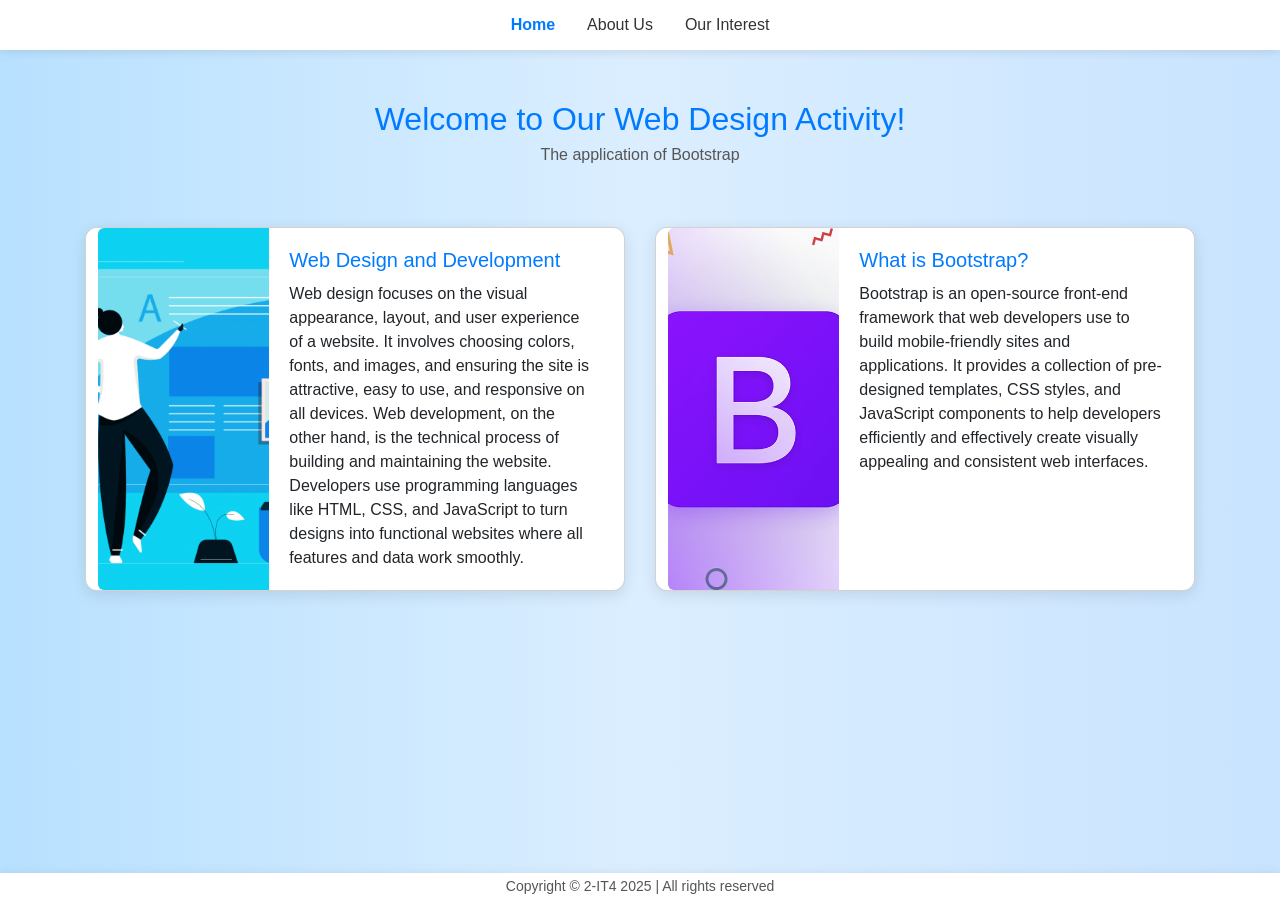
<file: index.html>
<!DOCTYPE html>
<html lang="en">
<head>
    <title>Home Page</title>
    <link rel="stylesheet" href="./bootstrap-5.3.8-dist/css/bootstrap.min.css">
    <link rel="stylesheet" href="indexstyle.css">
</head>

<body>
    <ul class="nav justify-content-center">
        <li class="nav-item">
            <a class="nav-link active" aria-current="page" href="index.html">Home</a>
        </li>
        <li class="nav-item">
            <a class="nav-link" href="about.html">About Us</a>
        </li>
        <li class="nav-item">
            <a class="nav-link" href="interest.html">Our Interest</a>
        </li>
    </ul>

    <header>
        <h1>Welcome to Our Web Design Activity!</h1>
        <p>The application of Bootstrap</p>
    </header>

    <section class="row justify-content-center">
        <div class="card mb-3" style="max-width: 540px;">
            <div class="row g-0">
                <div class="col-md-4">
                    <img src="Images\web-design.jpg" class="img-fluid rounded-start" alt="Graphic art of a man using a laptop">
                </div>
                <div class="col-md-8">
                    <div class="card-body">
                        <h5 class="card-title">Web Design and Development</h5>
                        <p class="card-text">
                            Web design focuses on the visual appearance, layout, and user experience of a website. It involves choosing colors, fonts, and images, and ensuring the site is attractive, easy to use, and responsive on all devices.
                            Web development, on the other hand, is the technical process of building and maintaining the website. Developers use programming languages like HTML, CSS, and JavaScript to turn designs into functional websites where all features and data work smoothly.
                        </p>
                    </div>
                </div>
            </div>
        </div>

        <div class="card mb-3" style="max-width: 540px;">
            <div class="row g-0">
                <div class="col-md-4">
                    <img src="Images/what-is-bootstrap.jpg" class="img-fluid rounded-start" alt="BootStrap Logo">
                </div>
                <div class="col-md-8">
                    <div class="card-body">
                        <h5 class="card-title">What is Bootstrap?</h5>
                        <p class="card-text">
                            Bootstrap is an open-source front-end framework that web developers use to build mobile-friendly sites and applications. It provides a collection of pre-designed templates, CSS styles, and JavaScript components to help developers efficiently and effectively create visually appealing and consistent web interfaces.
                        </p>
                    </div>
                </div>
            </div>
        </div>
    </section>

    <footer>Copyright &copy; 2-IT4 2025 | All rights reserved</footer>
</body>
</html>
</file>
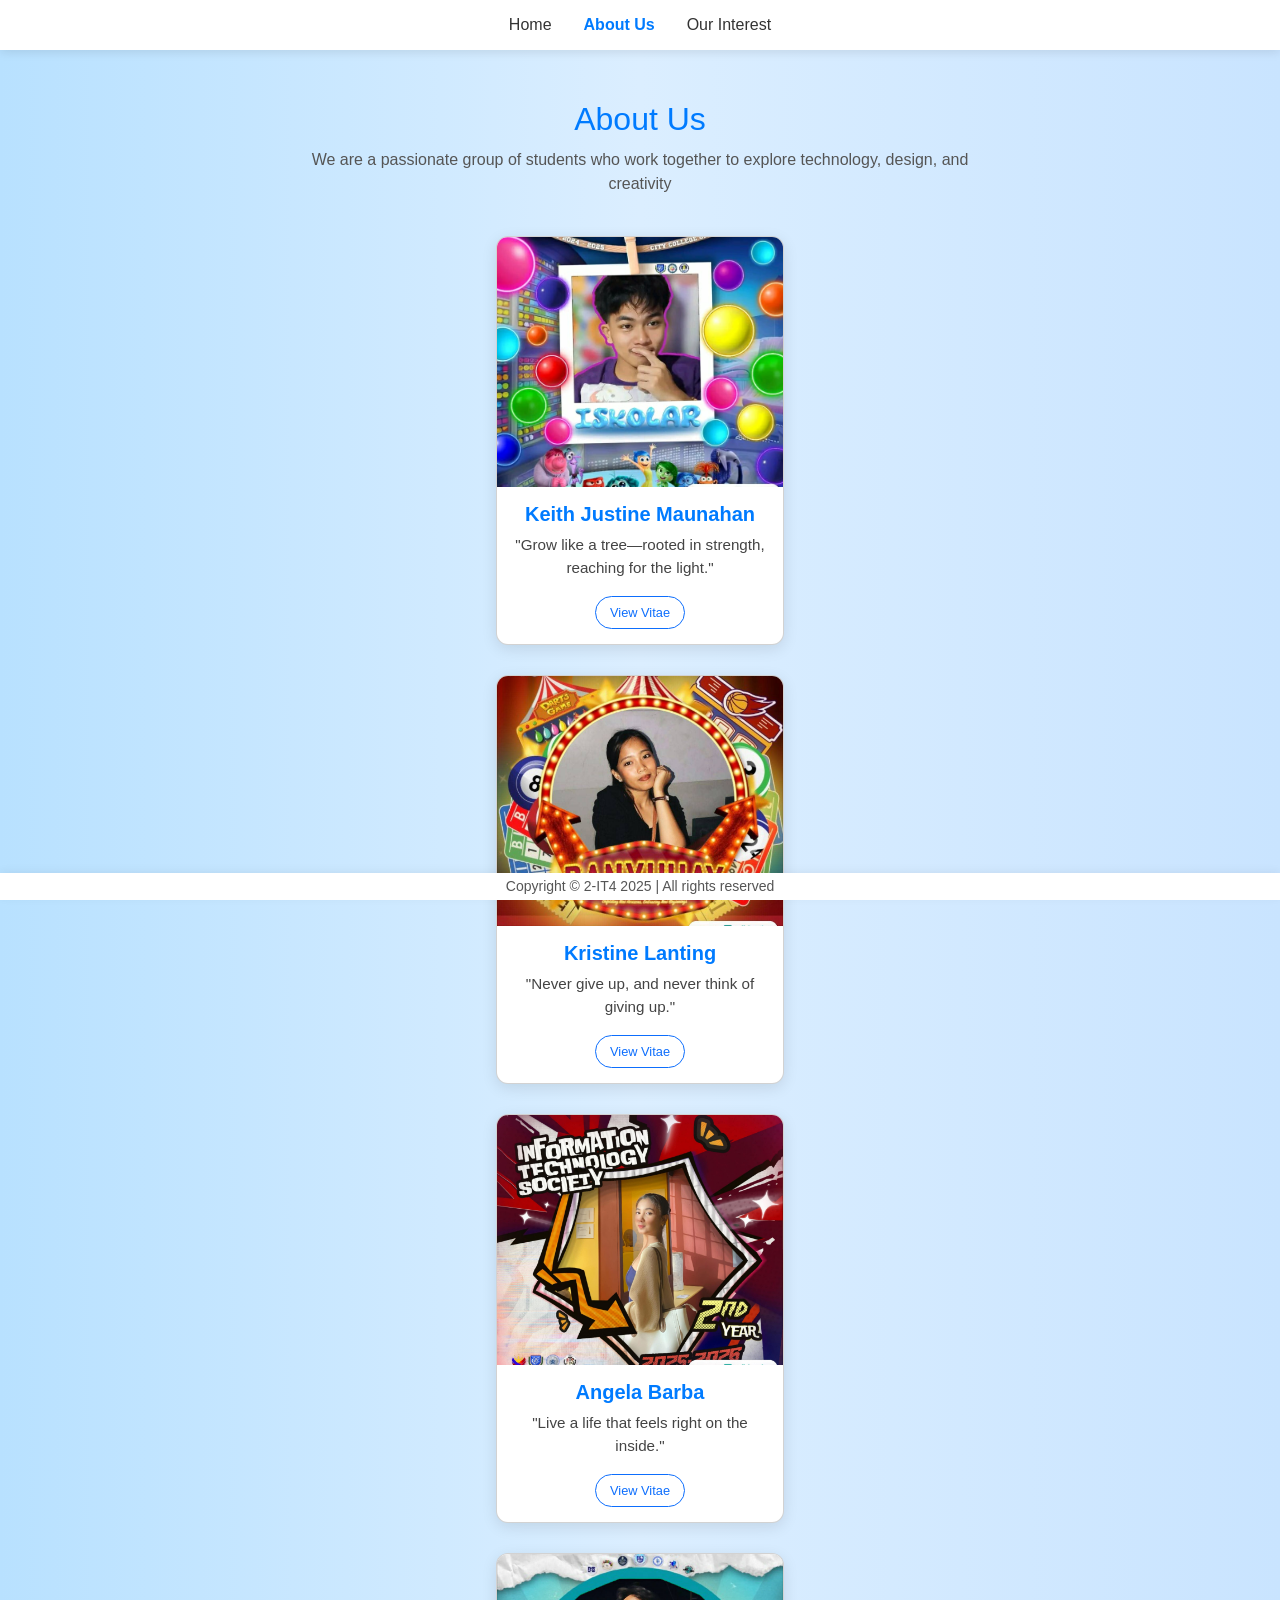
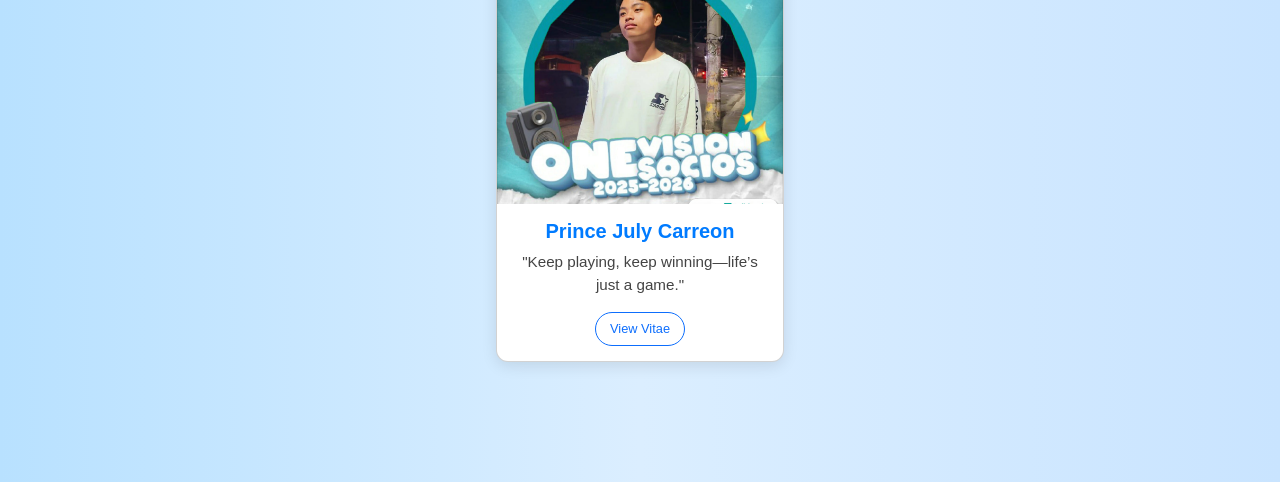
<file: about.html>
<!DOCTYPE html>
<html>
    <head>
        <title>About Us</title>
        <link rel="stylesheet" href=".\bootstrap-5.3.8-dist\css\bootstrap.min.css">
        <link rel="stylesheet" href="aboutstyle.css">
    </head>

    <body>
        <ul class="nav justify-content-center">
            <li class="nav-item">
                <a class="nav-link" href="index.html">Home</a>
            </li>
            <li class="nav-item">
                <a class="nav-link active" aria-current="page" href="about.html">About Us</a>
            </li>
            <li class="nav-item">
                <a class="nav-link" href="interest.html">Our Interest</a>
            </li>
        </ul>

        <header>
            <h1>About Us</h1>
            <p>We are a passionate group of students who work together to explore technology, design, and creativity</p>
        </header>

        <section class="card-container">
            <div class="card">
                <img src="Images/8a3731c9-cfe7-4813-b95b-6bca5a6decf4.jpeg" class="card-img-top" alt="Keith Justine Maunahan's Profile">
                <div class="card-body">
                    <h5 class="card-title">Keith Justine Maunahan</h5>
                    <p class="card-text">"Grow like a tree—rooted in strength, reaching for the light."</p>
                    <a href=".\Vitae\vitae1.html" class="btn btn-outline-primary small-btn">View Vitae</a>
                </div>
            </div>

            <div class="card">
                <img src="Images/66b32c94-d380-42df-bb44-c4f9bb898b1b.jpeg" class="card-img-top" alt="Kristine Lanting's Profile">
                <div class="card-body">
                    <h5 class="card-title">Kristine Lanting</h5>
                    <p class="card-text">"Never give up, and never think of giving up."</p>
                    <a href=".\Vitae\vitae2.html" class="btn btn-outline-primary small-btn">View Vitae</a>
                </div>
            </div>

            <div class="card">
                <img src="Images/eb7bba5a-10de-431c-ad84-4f71b0b0aa70.jpeg" class="card-img-top" alt="Angela Barba's Profile">
                <div class="card-body">
                    <h5 class="card-title">Angela Barba</h5>
                    <p class="card-text">"Live a life that feels right on the inside."</p>
                    <a href=".\Vitae\vitae3.html" class="btn btn-outline-primary small-btn">View Vitae</a>
                </div>
            </div>

            <div class="card">
                <img src="Images/6a518894-53e4-4d2e-96c1-833e6d748fa5.jpeg" class="card-img-top" alt="Prince July Carreon's Profile">
                <div class="card-body">
                    <h5 class="card-title">Prince July Carreon</h5>
                    <p class="card-text">"Keep playing, keep winning—life’s just a game."</p>
                    <a href=".\Vitae\vitae4.html" class="btn btn-outline-primary small-btn">View Vitae</a>
                </div>
            </div>
        </section>

        <footer>Copyright &copy; 2-IT4 2025 | All rights reserved</footer>
    </body>
</html>
</file>
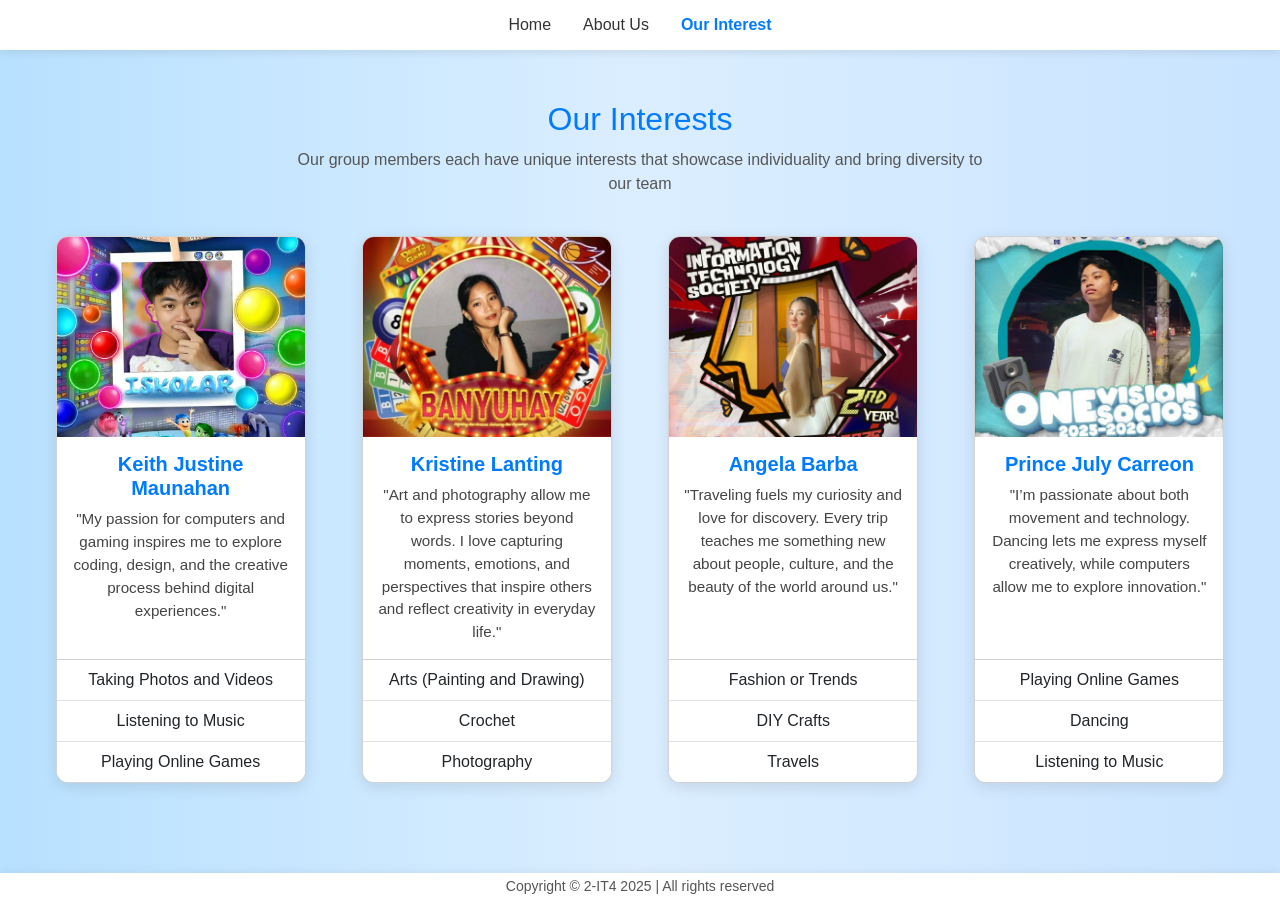
<file: interest.html>
<!DOCTYPE html>
<html>
    <head>
        <title>Our Interest</title>
        <link rel="stylesheet" href=".\bootstrap-5.3.8-dist\css\bootstrap.min.css">
        <link rel="stylesheet" href="intereststyle.css">
    </head>

    <body>
        <ul class="nav justify-content-center">
            <li class="nav-item">
                <a class="nav-link" href="index.html">Home</a>
            </li>
            <li class="nav-item">
                <a class="nav-link" href="about.html">About Us</a>
            </li>
            <li class="nav-item">
                <a class="nav-link active" aria-current="page" href="interest.html">Our Interest</a>
            </li>
        </ul>

        <header>
            <h1>Our Interests</h1>
            <p>Our group members each have unique interests that showcase individuality and bring diversity to our team</p>
        </header>

        <section class="card-container">
            <div class="card" style="width: 18rem;">
                <img src="Images\8a3731c9-cfe7-4813-b95b-6bca5a6decf4.jpeg" class="card-img-top" alt="Keith Justine Maunahan's Profile">
                <div class="card-body">
                    <h5 class="card-title">Keith Justine Maunahan</h5>
                    <p class="card-text">"My passion for computers and gaming inspires me to explore coding, design, and the creative process behind digital experiences."</p>
                </div>
                <ul class="list-group list-group-flush">
                    <li class="list-group-item">Taking Photos and Videos</li>
                    <li class="list-group-item">Listening to Music</li>
                    <li class="list-group-item">Playing Online Games</li>
                </ul>
            </div>

            <div class="card" style="width: 18rem;">
                <img src="Images\66b32c94-d380-42df-bb44-c4f9bb898b1b.jpeg" class="card-img-top" alt="Kristine Lanting's Profile">
                <div class="card-body">
                    <h5 class="card-title">Kristine Lanting</h5>
                    <p class="card-text">"Art and photography allow me to express stories beyond words. I love capturing moments, emotions, and perspectives that inspire others and reflect creativity in everyday life."</p>
                </div>
                <ul class="list-group list-group-flush">
                    <li class="list-group-item">Arts (Painting and Drawing)</li>
                    <li class="list-group-item">Crochet</li>
                    <li class="list-group-item">Photography</li>
                </ul>
            </div>

            <div class="card" style="width: 18rem;">
                <img src="Images\eb7bba5a-10de-431c-ad84-4f71b0b0aa70.jpeg" class="card-img-top" alt="Angela Barba's Profile">
                <div class="card-body">
                    <h5 class="card-title">Angela Barba</h5>
                    <p class="card-text">"Traveling fuels my curiosity and love for discovery. Every trip teaches me something new about people, culture, and the beauty of the world around us."</p>
                </div>
                <ul class="list-group list-group-flush">
                    <li class="list-group-item">Fashion or Trends</li>
                    <li class="list-group-item">DIY Crafts</li>
                    <li class="list-group-item">Travels</li>
                </ul>
            </div>

            <div class="card" style="width: 18rem;">
                <img src="Images\6a518894-53e4-4d2e-96c1-833e6d748fa5.jpeg" class="card-img-top" alt="Prince July Carreon's Profile">
                <div class="card-body">
                    <h5 class="card-title">Prince July Carreon</h5>
                    <p class="card-text">"I’m passionate about both movement and technology. Dancing lets me express myself creatively, while computers allow me to explore innovation."</p>
                </div>
                <ul class="list-group list-group-flush">
                    <li class="list-group-item">Playing Online Games</li>
                    <li class="list-group-item">Dancing</li>
                    <li class="list-group-item">Listening to Music</li>
                </ul>
            </div>
        </section>

        <footer>Copyright &copy; 2-IT4 2025 | All rights reserved</footer>
    </body>
</html>
</file>
<file: indexstyle.css>
/* Reset default margin & padding */
* {
    margin: 0;
    padding: 0;
    box-sizing: border-box;
}

/* Body setup */
body {
    font-family: 'Franklin Gothic Medium', 'Arial Narrow', Arial, sans-serif;
    background: linear-gradient(to right, #b8e1ff, #dbeeff, #c9e4ff);
    display: flex;
    flex-direction: column;
    align-items: center;
    min-height: 100vh;
    text-align: center;
}

/* Navigation bar */
.nav {
    background-color: #ffffff;
    width: 100%;
    position: fixed;
    top: 0;
    left: 0;
    box-shadow: 0 2px 10px rgba(0, 0, 0, 0.1);
    z-index: 1000;
    padding: 5px 0;
}

/* Nav links */
.nav-link {
    color: #333;
    font-weight: 500;
    transition: color 0.3s ease, transform 0.3s ease;
}

.nav-link:hover {
    color: #007bff;
    transform: scale(1.05);
}

.nav-link.active {
    color: #007bff;
    font-weight: bold;
}

/* Header section */
header {
    margin-top: 100px;
    animation: fadeInDown 1s ease;
}

header h1 {
    font-size: 2rem;
    color: #007bff;
    margin-bottom: 5px;
}

header p {
    color: #555;
    font-size: 1rem;
    margin-bottom: 20px;
}

/* Section row layout */
section.row {
    display: flex;
    flex-wrap: wrap;
    justify-content: center;
    gap: 30px;
    padding: 40px 0 80px 0; /* add bottom padding so footer doesn’t overlap */
    width: 90%;
    max-width: 1200px;
}

/* Card design */
.card {
    flex: 1 1 45%; /* two cards per row on desktop */
    text-align: left;
    box-shadow: 0 4px 15px rgba(0, 0, 0, 0.1);
    border-radius: 12px;
    overflow: hidden;
    transition: transform 0.4s ease, box-shadow 0.4s ease;
    animation: slideUp 1s ease;
    background-color: #fff;
}

.card:hover {
    transform: scale(1.03);
    box-shadow: 0 6px 20px rgba(0, 0, 0, 0.15);
}

/* Card layout fix */
.card .row.g-0 {
    height: 100%;
}

/* Image column fix */
.card .col-md-4 {
    display: flex;
    align-items: stretch;
    overflow: hidden;
}

/* Image styling fix */
.img-fluid {
    width: 100%;
    height: 100%;
    object-fit: cover; /* ensures full coverage without distortion */
    border-radius: 0; /* remove rounded corners from inner image */
    transition: transform 0.5s ease;
}

/* Subtle zoom when card is hovered */
.card:hover .img-fluid {
    transform: scale(1.05);
}

/* Card text */
.card-body {
    padding: 20px;
    display: flex;
    flex-direction: column;
    justify-content: center; /* vertically center text with image */
}

.card-title {
    color: #007bff;
    margin-bottom: 10px;
}

/* Footer styling */
footer {
    text-align: center;
    background-color: #ffffff;
    padding: 3px 0;
    width: 100%;
    position: fixed;
    bottom: 0;
    left: 0;
    font-size: 14px;
    color: #555;
    box-shadow: 0 -2px 10px rgba(0, 0, 0, 0.05);
}

/* Basic animations */
@keyframes fadeIn {
    from { opacity: 0; transform: translateY(20px); }
    to { opacity: 1; transform: translateY(0); }
}

@keyframes fadeInDown {
    from { opacity: 0; transform: translateY(-30px); }
    to { opacity: 1; transform: translateY(0); }
}

@keyframes slideUp {
    from { opacity: 0; transform: translateY(50px); }
    to { opacity: 1; transform: translateY(0); }
}

/* Responsive */
@media (max-width: 992px) {
    .card {
        flex: 1 1 90%; /* stack cards on smaller screens */
    }
}

@media (max-width: 768px) {
    header h1 {
        font-size: 1.5rem;
    }

    .row.g-0 {
        flex-direction: column;
    }

    .img-fluid {
        height: 250px; /* fixed height for mobile */
        object-fit: cover;
    }
}
</file>
<file: aboutstyle.css>
/* Reset */
* {
    margin: 0;
    padding: 0;
    box-sizing: border-box;
}

/* Body setup */
body {
    font-family: 'Franklin Gothic Medium', 'Arial Narrow', Arial, sans-serif;
    background: linear-gradient(to right, #b8e1ff, #dbeeff, #c9e4ff);
    display: flex;
    flex-direction: column;
    align-items: center;
    min-height: 100vh;
    text-align: center;
}

/* Navigation bar */
.nav {
    background-color: #ffffff;
    width: 100%;
    position: fixed;
    top: 0;
    left: 0;
    box-shadow: 0 2px 10px rgba(0, 0, 0, 0.1);
    z-index: 1000;
    padding: 5px 0;
}

.nav-link {
    color: #333;
    font-weight: 500;
    transition: color 0.3s ease, transform 0.3s ease;
}

.nav-link:hover {
    color: #007bff;
    transform: scale(1.05);
}

.nav-link.active {
    color: #007bff;
    font-weight: bold;
}

/* Header */
header {
    margin-top: 100px;
    animation: fadeInDown 1s ease;
}

header h1 {
    font-size: 2rem;
    color: #007bff;
    margin-bottom: 10px;
}

header p {
    color: #555;
    font-size: 1rem;
    max-width: 700px;
    margin: 0 auto 40px auto;
}

/* Card container — column layout with centered cards */
.card-container {
    display: flex;
    flex-direction: column;
    align-items: center;
    gap: 30px;
    width: 100%;
    padding-bottom: 120px;
    animation: fadeIn 1s ease;
}

/* Card styling — keep original portrait size */
.card {
    width: 18rem; /* same size as before */
    background-color: #fff;
    border-radius: 12px;
    box-shadow: 0 4px 15px rgba(0, 0, 0, 0.1);
    overflow: hidden;
    transition: transform 0.4s ease, box-shadow 0.4s ease;
    animation: slideUp 1s ease;
}

.card:hover {
    transform: scale(1.03);
    box-shadow: 0 8px 25px rgba(0, 0, 0, 0.15);
}

/* Image stays proportional — no stretch */
.card-img-top {
    width: 100%;
    height: 250px;
    object-fit: cover;
}

/* Card content */
.card-body {
    padding: 15px;
}

.card-title {
    color: #007bff;
    font-weight: 600;
    margin-bottom: 8px;
}

.card-text {
    font-size: 0.95rem;
    color: #444;
}

/* Small button */
.small-btn {
    font-size: 0.8rem;
    padding: 6px 14px;
    border-radius: 20px;
    transition: all 0.3s ease;
}

.small-btn:hover {
    background-color: #007bff;
    color: #fff;
}

/* Footer */
footer {
    text-align: center;
    background-color: #ffffff;
    padding: 3px 0;
    width: 100%;
    position: fixed;
    bottom: 0;
    left: 0;
    font-size: 14px;
    color: #555;
    box-shadow: 0 -2px 10px rgba(0, 0, 0, 0.05);
}

/* Animations */
@keyframes fadeIn {
    from { opacity: 0; transform: translateY(20px); }
    to { opacity: 1; transform: translateY(0); }
}

@keyframes fadeInDown {
    from { opacity: 0; transform: translateY(-30px); }
    to { opacity: 1; transform: translateY(0); }
}

@keyframes slideUp {
    from { opacity: 0; transform: translateY(50px); }
    to { opacity: 1; transform: translateY(0); }
}

/* Responsive */
@media (max-width: 576px) {
    .card {
        width: 90%;
    }

    header h1 {
        font-size: 1.5rem;
    }
}
</file>
<file: intereststyle.css>
/* Reset */
* {
    margin: 0;
    padding: 0;
    box-sizing: border-box;
}

/* Body setup */
body {
    font-family: 'Franklin Gothic Medium', 'Arial Narrow', Arial, sans-serif;
    background: linear-gradient(to right, #b8e1ff, #dbeeff, #c9e4ff);
    display: flex;
    flex-direction: column;
    align-items: center;
    min-height: 100vh;
    text-align: center;
}

/* Navigation bar */
.nav {
    background-color: #ffffff;
    width: 100%;
    position: fixed;
    top: 0;
    left: 0;
    box-shadow: 0 2px 10px rgba(0, 0, 0, 0.1);
    z-index: 1000;
    padding: 5px 0;
}

.nav-link {
    color: #333;
    font-weight: 500;
    transition: color 0.3s ease, transform 0.3s ease;
}

.nav-link:hover {
    color: #007bff;
    transform: scale(1.05);
}

.nav-link.active {
    color: #007bff;
    font-weight: bold;
}

/* Header */
header {
    margin-top: 100px;
    animation: fadeInDown 1s ease;
}

header h1 {
    font-size: 2rem;
    color: #007bff;
    margin-bottom: 10px;
}

header p {
    color: #555;
    font-size: 1rem;
    max-width: 700px;
    margin: 0 auto 40px auto;
}

/* Card container (GRID layout) */
.card-container {
    display: grid;
    grid-template-columns: repeat(4, 1fr); /* 4 cards per row */
    gap: 25px;
    justify-items: center;
    width: 100%;
    max-width: 1200px;
    padding-bottom: 100px;
    animation: fadeIn 1s ease;
}

/* Card styling */
.card {
    width: 100%;
    max-width: 250px;
    background-color: #fff;
    border-radius: 12px;
    box-shadow: 0 4px 15px rgba(0, 0, 0, 0.1);
    overflow: hidden;
    transition: transform 0.4s ease, box-shadow 0.4s ease;
    animation: slideUp 1s ease;
}

.card:hover {
    transform: scale(1.05);
    box-shadow: 0 8px 25px rgba(0, 0, 0, 0.15);
}

/* Card content */
.card-body {
    padding: 15px;
}

.card-title {
    color: #007bff;
    font-weight: 600;
    margin-bottom: 8px;
}

.card-text {
    font-size: 0.95rem;
    color: #444;
}

/* Card image */
.card-img-top {
    width: 100%;
    height: 200px;
    object-fit: cover;
}

/* Footer */
footer {
    text-align: center;
    background-color: #ffffff;
    padding: 3px 0;
    width: 100%;
    position: fixed;
    bottom: 0;
    left: 0;
    font-size: 14px;
    color: #555;
    box-shadow: 0 -2px 10px rgba(0, 0, 0, 0.05);
}

/* Animations */
@keyframes fadeIn {
    from { opacity: 0; transform: translateY(20px); }
    to { opacity: 1; transform: translateY(0); }
}

@keyframes fadeInDown {
    from { opacity: 0; transform: translateY(-30px); }
    to { opacity: 1; transform: translateY(0); }
}

@keyframes slideUp {
    from { opacity: 0; transform: translateY(50px); }
    to { opacity: 1; transform: translateY(0); }
}

/* Responsive layout */
@media (max-width: 992px) {
    .card-container {
        grid-template-columns: repeat(2, 1fr); /* 2 per row */
    }
}

@media (max-width: 576px) {
    .card-container {
        grid-template-columns: 1fr; /* Stack on small screens */
    }

    .card {
        max-width: 80%;
    }

    header h1 {
        font-size: 1.5rem;
    }
}
</file>
